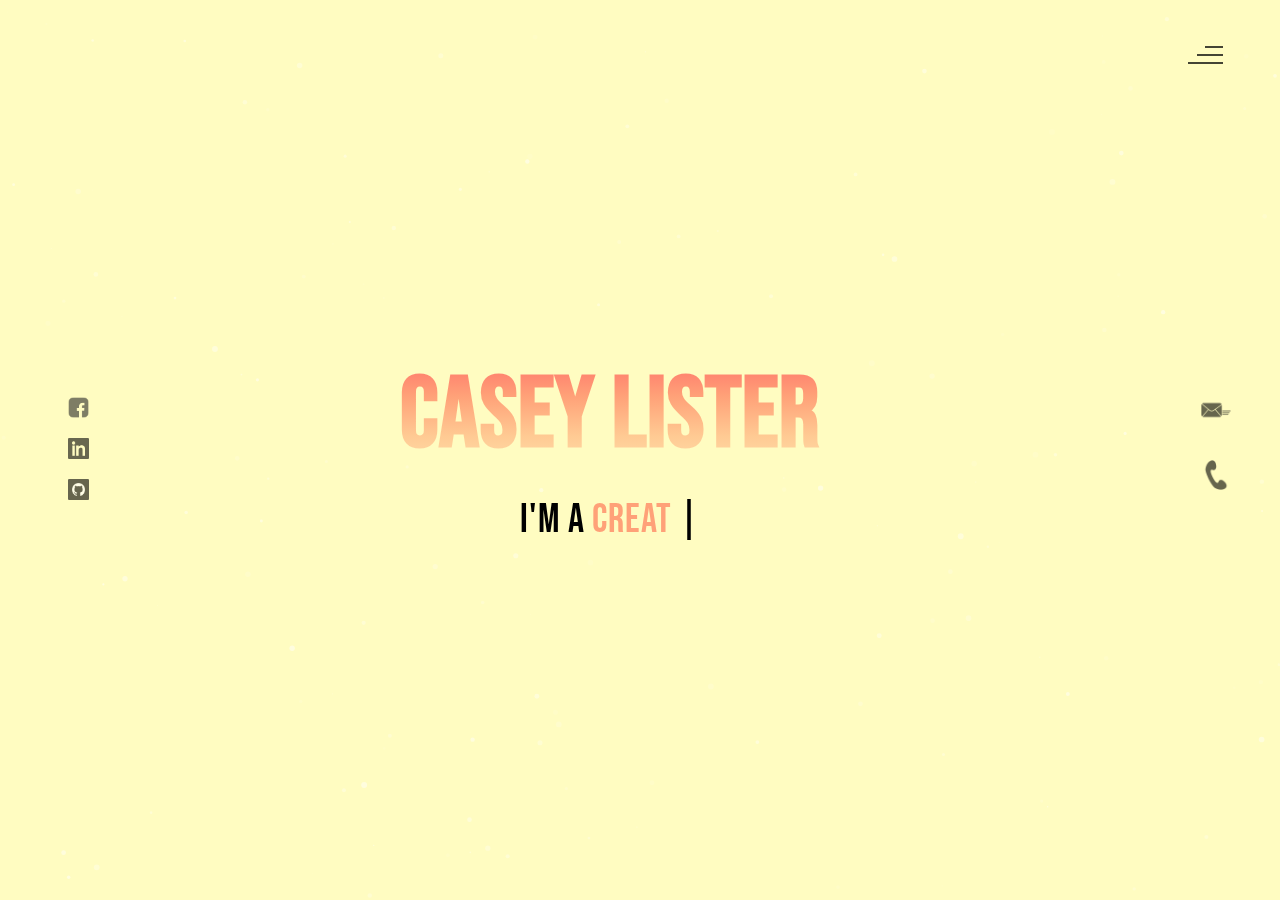
<file: index.html>
<!DOCTYPE html>
<html lang="en">
<head>
    <meta charset="UTF-8">
    <meta name="viewport" content="width=device-width, initial-scale=1.0">
    <meta name="description" content="Casey Lister's Portfolio" />
	<meta name="keywords" content="blog, business card, creative, creative portfolio, cv theme, online resume, personal, portfolio, professional cv, responsive portfolio, resume, resume theme, vcard" />
	<meta name="author" content="casey lister" />
    <title>Casey Lister's Portfolio</title>
  <!--favicon-img--> 
   <link rel="icon" type="image/png" href="images/favicon.png">
   <!--favicon-img-->
   <!--main css file should not be removed -->
    <link rel="stylesheet" href="css/index.css">
    <!--main css file-->
    <script src="https://cdnjs.cloudflare.com/ajax/libs/gsap/3.2.6/gsap.min.js"></script>
</head>
<body>
    <!--contains all the div-->
    <div id="all">
    <!--loader-->
        <div id="loader">
            <span class="color">Casey</span>Lister
        </div>
    <!--loader-end-->
        <!--Main-Section-->
        <!--Navigator-fullscreen-->
        <div id="navigation-content">
            <div class="navigation-close">
                <span class="close-first"></span>
                <span class="close-second"></span>
            </div>
            <div class="navigation-links">
                <a href="#" data-text="HOME" id="home-link" >HOME</a>
                <a href="#" data-text="ABOUT" id="about-link" >ABOUT</a>
                <a href="#" data-text="PORTFOLIO" id="portfolio-link" >PORTFOLIO</a>
                <a href="#" data-text="CONTACT" id="contact-link" >CONTACT</a>
            </div>
        </div>
        <!--Navigator-Fullscreen END-->
          <!--Home Page-->
        <!--Menubar-->
        <div id="navigation-bar">
            <div class="menubar">
                <span class="first-span"></span>
                <span class="second-span"></span>
                <span class="third-span"></span>
            </div>
        </div>
        <!--Menubar End-->
          <!--Header-->
        <div id="header">
            <div id="particles"></div>
              <!--Social Media Links-->
            <div class="social-media-links">
                <a href="https://www.facebook.com/caseylisterrr" target="_blank"><img src="images/facebook logo.png" class="social-media" alt="facebook-logo"></a>
                <a href="https://www.linkedin.com/in/casey-lister-b0b9a71b4/" target="_blank"><img src="images/linkedin logo.png" class="social-media" alt="linkedin-logo"></a>
                <a href="https://github.com/caseylister" target="_blank"><img src="images/github logo.png" class="social-media" alt="github-logo"></a>

            </div>
            <!--Social Media Links end-->
            <div class="header-content">
                <div class="header-content-box">
                <div class="firstline">Casey Lister</div>
                <div class="secondline">
                I'm a
            <span class="txt-rotate color" data-period="1200"data-rotate='[ " Creator.", " Designer.", " Freelancer." ]'></span>
            <span class="slash">|</span>
        </div>
                    <div class="contact">
                <a href="Mailto:caseynlister@gmail.com"><img src="images/mail.png" alt="email-pic" class="contactpic"></a><!--Your email Id write in place of "#"-->
                <a href="Tel:9545296987"><img src="images/call.png" alt="phone-pic" class="contactpic"></a><!--Your telephone number Id write in place of "#"-->
                    </div>    
            </div>
            </div>
        </div>
           <!--Header End-->
        <!--HomePage End-->
        <!--Main-Section End-->
        <!--about-->
        <div id="about">
            <!--about content-->
            <div id="about-content">
                <div class="about-header">
                    About Me
                    <span class ="header-caption">Get to know <span class="color"> me.</span></span>
                </div>
            <div class="about-main">
            <div class="about-first-paragraph wow">
            <!--about description-->
               <span class="about-first-line">
                    I'm a creative 
                    <span class="color">web developer</span>
                     based in Orlando, FL</span>
                     <br>
               <span class="about-second-line"> I'm a full-stack developer with an interest in front-end development. Both organized and focused, I look forward to using my programming skills to enhance your company's user experience. I am fascinated by code and new technologies in general. I can't wait to be a part of it! When I'm not coding, I like to play video games, hang out with my cat, and go to music festivals.</span>
               <div class="cv">
                    <a href="/images/Resume.pdf" download=""><button>Download <span class="colors">my resume</span></button></a>
                </div>
            </div>
            <!--about picture-->
            <div class="about-img">
                <img src="/images/me.jpg" alt="image of me">
            </div>
            </div>
    
            </div>
            <!--services start-->
            <div id="services">
            <!--services header-->
                    <div class="services-heading">
                        My Services
                    </div>
            <!--services header end-->
            <!--services content-->
                    <div class="services-content">
                           <div class="service-one service">
                               <div class="service-img">
                               <img src="images/coding.png" alt="service-one">
                               </div>
                               <div class="service-description">
                                <h2>Front-End</h2>
                                <p>Collaborating with web designers and back-end developers, I use my organization skills and attention to detail to create a user interface that is fresh, cohesive, and simple to navigate.</p>
                               </div>
                           </div>
                           <div class="service-two service">
                               <div class="service-img">
                               <img src="images/gear.png" alt="service-two">
                               </div>
                               <div class="service-description">
                                <h2>Back-End</h2>
                                <p>Using my knowledge of databases and server-side logic, I can ensure high-performance responsiveness, security, optimization, and easily manageable back-end data.</p>
                               </div>
                           </div>
                           <div class="service-three service">
                            <div class="service-img">
                               <img src="images/bulb.png" alt="service-three">
                            </div>
                            <div class="service-description">
                                <h2>Creative Design</h2>
                                <p>Whether it's colors, logos, or creating a personal brand, I plan to incorporate my love of aesthetics to create an application that visitors or customers can connect to and want to engage with.</p>
                            </div>
                        </div>
                    </div>
            </div>
            <!--services content end-->
            <!--services end-->
            <div id="skills">
                <div class="skills-header">
                     My Skills
                </div>
                <div class="skills-content " style="text-align: center;">
                    <div class="skill-html skill">
                        <div class="skill-text">
                    <div class="html">
                        HTML/CSS
                    </div>
                        </div>
                    </div>
                    <div class="skill-html skill">
                        <div class="skill-text">
                    <div class="html">
                      Javascript
                    </div>
                        </div>
                    </div>
                    <div class="skill-html skill">
                        <div class="skill-text">
                    <div class="html">
                        React.js
                    </div>
                        </div>
                    </div>
                    <div class="skill-html skill">
                        <div class="skill-text">
                    <div class="html">
                        Node.js
                    </div>
                        </div>
                    </div>
                    <div class="skill-html skill">
                        <div class="skill-text">
                    <div class="html">
                        Express.js
                    </div>
                        </div>
                    </div>
                    <div class="skill-html skill">
                        <div class="skill-text">
                    <div class="html">
                        API's
                    </div>
                        </div>
                    </div>
                    <div class="skill-html skill">
                        <div class="skill-text">
                    <div class="html">
                        MySQL
                    </div>
                        </div>
                    </div>
                    <div class="skill-html skill">
                        <div class="skill-text">
                    <div class="html">
                        MVC
                    </div>
                        </div>
                    </div>
                </div>
            </div>
    <!--copyright-section You Can Remove After Downloading-->
            <div class="footer">
             <div class="footer-text">
                 <img src="./images/copyright.png" alt="copyright-img" class="images" height="14px"> Made by Me with love
             </div>
            </div>
    <!--copyright-section-->
        </div>
        <!--about end-->
        <!--portfolio-->
        <div id="portfolio">
            <div class="portfolio-header"> My Portfolio
            <span class ="header-caption"> Some of my <span class="color"> Works</span></span></div>
             <div id="portfolio-content">
                 <div class="portfolio portfolio-first">
                     <div class="portfolio-image">
                        <img src="images/crypto.png" alt="portfolio-first">
                     </div>
                     <div class="portfolio-text">
                         <h2>Cryptocurrency Tracker</h2>
                         <p>A currency converter and cryptocurrency price tracker displaying top 30 cryptocurrency prices with API's.</p>
                         <div class="button"><a href="https://tari-star.github.io/Crypto-tracker/"><button><span class="index"> View Project<i class="gg-arrow-right"></i></span></button></a></div>
                     </div>
                 </div>
                 <div class="portfolio portfolio-second">
                    <div class="portfolio-image">
                        <img src="images/tech-savvy.png" alt="portfolio-second">
                    </div>
                    <div class="portfolio-text">
                        <h2>Tech Savvy Blog</h2>
                        <p>A CMS-style blog site where tech lovers can login to publish posts and comment on other user's posts, following MVC design using Handlebars.js as the templating language, and Sequelize as ORM. Login authenticity was set up using express-session npm package.
                        </p>
                        <div class="button"><a href="https://tech-savvy-blog.herokuapp.com/"><button><span class="index"> View Project<i class="gg-arrow-right"></i></span></button></a></div>
                    </div>
                </div>
                <div class="portfolio portfolio-third">
                    <div class="portfolio-image">
                        <img src="images/weather.png" alt="portfolio-third">
                    </div>
                    <div class="portfolio-text">
                        <h2>Weather Dashboard</h2>
                        <p>A weather app where users can find daily and 5-day weather forecasts with use of server-side API's.</p>
                        <div class="button"><a href="https://caseylister.github.io/Weather-Dashboard/"><button><span class="index"> View Project<i class="gg-arrow-right"></i></span></button></a></div>
                    </div>
                </div>
                <div class="portfolio portfolio-fourth">
                    <div class=" portfolio-image">
                        <img src="images/relaxn.png" alt="portfolio-fourth">
                    </div>
                    <div class="portfolio-text">
                        <h2>Relaxn</h2>
                        <p>A full-stack application made to boost users' moods based on their current emotions.</p>
                        <div class="button"><a href="https://relaxn.herokuapp.com/"><button><span class="index"> View Project<i class="gg-arrow-right"></i></span></button></a></div>
                    </div>
                </div>
                <div class="portfolio portfolio-fifth">
                    <div class=" portfolio-image">
                        <img src="images/codeq.png" alt="portfolio-fifth">
                    </div>
                    <div class="portfolio-text">
                        <h2>Code Quiz</h2>
                        <p>A timed, simple code quiz for beginners using only HTML, CSS, and Javascript.</p>
                        <div class="button"><a href="https://caseylister.github.io/Code-Quiz/"><button><span class="index"> View Project<i class="gg-arrow-right"></i></span></button></a></div>
                    </div>
                </div>
                 </div>
                    <!--copyright-section You Can Remove After Downloading-->
            <div class="footer">
                <div class="footer-text">
                    <img src="./images/copyright.png" alt="copyright-img" class="images" height="14px"> Made by Me with love
                </div>
               </div>
       <!--copyright-section-->
             </div>
        <!--portfolio end-->
        <!--contact-->
     <div id="contact">
         <div class="contact-header">Contact Me
            <div class="contact-header-caption"> <span class="color"> Get</span> In Touch.</div>
        </div>
        <div class="contact-content">
            <!--Contact form-->
             <div class="contact-form">
                 <div class="form-header">
                     Message Me
                 </div>
                 <form id="myForm" action="#">
                    <div class="input-line">
                        <input  id="name" type="text" placeholder="Name" class="input-name">
                        <input id="email" type="email" placeholder="Email"  class="input-name">
                    </div>
                    <input type="text" id="subject" placeholder="Subject" class="input-subject">
                    <textarea id ="body" class="input-textarea" placeholder="Message"></textarea>
                    <button type="button" id ="submit" value="send">Submit</button>
                    <p class="form-header">not yet connected to back-end</p>
                 </form>
               
             </div>
            <!--Contact form-->
            <!--Contact information-->
             <div class="contact-info">
                <div class="contact-info-header">
                    Contact Info
                </div>
                <div class="contact-info-content">
                <div class="contect-info-content-line">
                    <img src="./images/icon-name.png" class="icon" alt="name-icon">
                    <div class="contact-info-icon-text">
                        <h6>Name</h6>
                        <p>Casey Lister</p>
                  </div>
                </div>
                <div class="contect-info-content-line">
                  <img src="./images/icon-location.png" class="icon" alt="location-icon">
                  <div class="contact-info-icon-text">
                      <h6>Location</h6>
                      <p>Orlando, Florida</p>
                </div>
              </div>
              <div class="contect-info-content-line">
                  <img src="./images/icon-phone.png" class="icon" alt="phone-icon">
                  <div class="contact-info-icon-text">
                      <h6>Call</h6>
                      <p>954-529-6987</p>
                </div>
              </div>
              
              <div class="contect-info-content-line">
                  <img src="./images/icon-email.png" class="icon" alt="email-icon">
                  <div class="contact-info-icon-text">
                      <h6>Email</h6>
                      <p>caseynlister@gmail.com</p>
                </div>
              </div>
                </div>
            <!--Contact information end-->
           </div>
        </div>
                    <!--copyright-section You Can Remove After Downloading-->
                    <div class="footer">
                        <div class="footer-text">
                            <img src="./images/copyright.png" alt="copyright-img" class="images" height="14px"> Made by Me with love
                        </div>
                       </div>
               <!--copyright-section-->
     </div>
        <!--contact end-->
    </div>
    <!--all the divisions-->
    <script src="js/jquery.min.js"></script>
    <script src="js/particles.js"></script>
    <script src="js/particles.min.js"></script>
    <script src="js/index.js"></script>
    <!--particles script-->
    <script>
 particlesJS("particles", {"particles":{"number":{"value":120,"density":{"enable":true,"value_area":800}},"color":{"value":"#ffffff"},"shape":{"type":"circle","stroke":{"width":0,"color":"#000000"},"polygon":{"nb_sides":5},"image":{"src":"img/github.svg","width":100,"height":100}},"opacity":{"value":0.5,"random":false,"anim":{"enable":true,"speed":1,"opacity_min":0.1,"sync":false}},"size":{"value":3,"random":true,"anim":{"enable":true,"speed":0,"size_min":0.1,"sync":false}},"line_linked":{"enable":false,"distance":0,"color":"#ffffff","opacity":0.24463576890600452,"width":1.2626362266116362},"move":{"enable":true,"speed":3,"direction":"none","random":false,"straight":false,"out_mode":"out","bounce":false,"attract":{"enable":false,"rotateX":600,"rotateY":1200}}},"interactivity":{"detect_on":"canvas","events":{"onhover":{"enable":false,"mode":"grab"},"onclick":{"enable":true,"mode":"push"},"resize":true},"modes":{"grab":{"distance":400,"line_linked":{"opacity":1}},"bubble":{"distance":400,"size":40,"duration":2,"opacity":8,"speed":3},"repulse":{"distance":200,"duration":0.4},"push":{"particles_nb":4},"remove":{"particles_nb":2}}},"retina_detect":true});
</script>
</body>
</html>
</file>
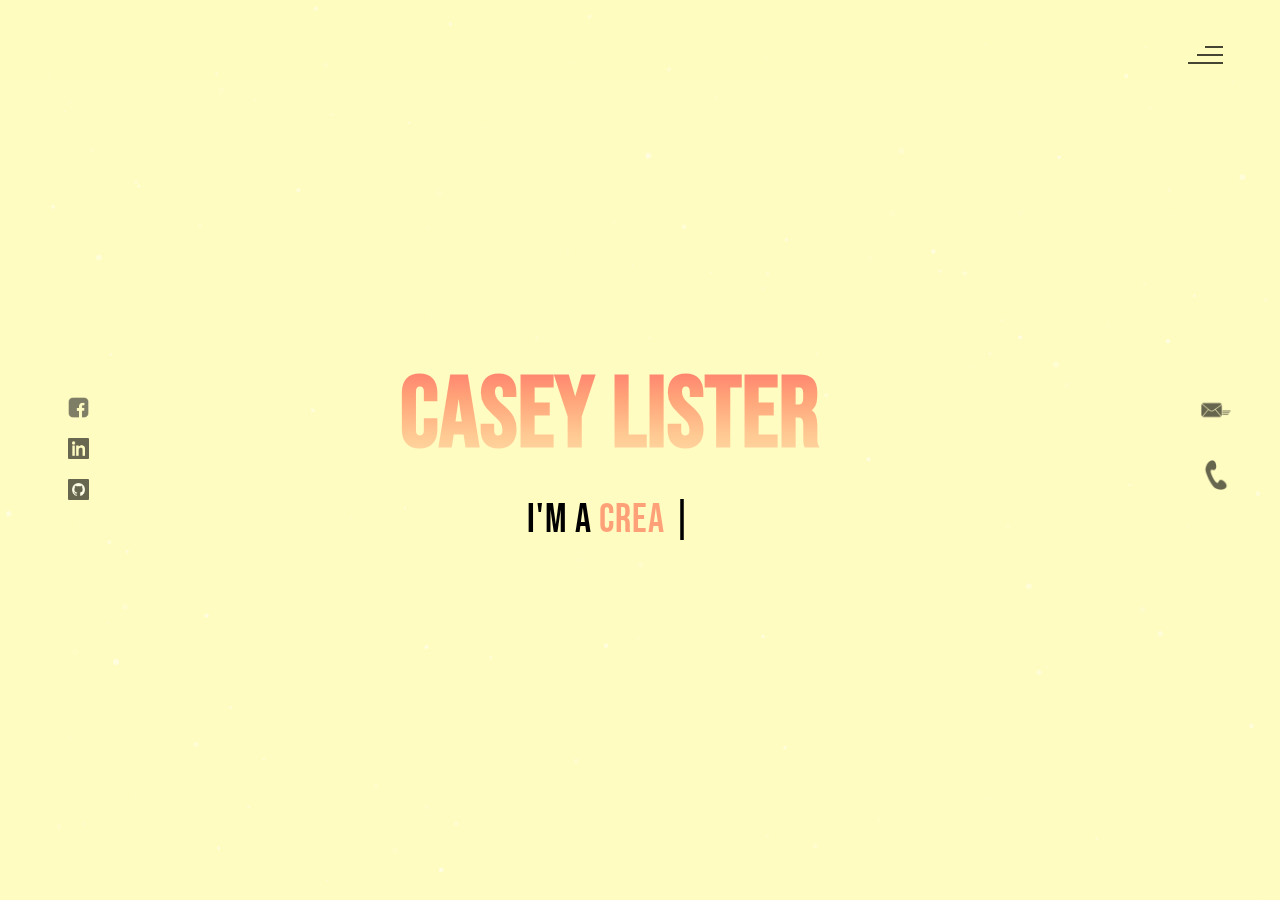
<file: theme-dust.html>
<!DOCTYPE html>
<html lang="en">
<head>
    <meta charset="UTF-8">
    <meta name="viewport" content="width=device-width, initial-scale=1.0">
    <meta name="description" content="Casey Lister's Portfolio" />
	<meta name="keywords" content="blog, business card, creative, creative portfolio, cv theme, online resume, personal, portfolio, professional cv, responsive portfolio, resume, resume theme, vcard" />
	<meta name="author" content="casey lister" />
    <title>Casey Lister's Portfolio</title>
  <!--favicon-img--> 
   <link rel="icon" type="image/png" href="images/favicon.png">
   <!--favicon-img-->
   <!--main css file should not be removed -->
    <link rel="stylesheet" href="css/index.css">
    <!--main css file-->
    <script src="https://cdnjs.cloudflare.com/ajax/libs/gsap/3.2.6/gsap.min.js"></script>
</head>
<body>
    <!--contains all the div-->
    <div id="all">
    <!--loader-->
        <div id="loader">
            <span class="color">Casey</span>Lister
        </div>
    <!--loader-end-->
        <!--Main-Section-->
        <!--Navigator-fullscreen-->
        <div id="navigation-content">
            <div class="navigation-close">
                <span class="close-first"></span>
                <span class="close-second"></span>
            </div>
            <div class="navigation-links">
                <a href="#" data-text="HOME" id="home-link" >HOME</a>
                <a href="#" data-text="ABOUT" id="about-link" >ABOUT</a>
                <a href="#" data-text="PORTFOLIO" id="portfolio-link" >PORTFOLIO</a>
                <a href="#" data-text="CONTACT" id="contact-link" >CONTACT</a>
            </div>
        </div>
        <!--Navigator-Fullscreen END-->
          <!--Home Page-->
        <!--Menubar-->
        <div id="navigation-bar">
            <div class="menubar">
                <span class="first-span"></span>
                <span class="second-span"></span>
                <span class="third-span"></span>
            </div>
        </div>
        <!--Menubar End-->
          <!--Header-->
        <div id="header">
            <div id="particles"></div>
              <!--Social Media Links-->
            <div class="social-media-links">
                <a href="https://www.facebook.com/caseylisterrr" target="_blank"><img src="images/facebook logo.png" class="social-media" alt="facebook-logo"></a>
                <a href="https://www.linkedin.com/in/casey-lister-b0b9a71b4/" target="_blank"><img src="images/linkedin logo.png" class="social-media" alt="linkedin-logo"></a>
                <a href="https://github.com/caseylister" target="_blank"><img src="images/github logo.png" class="social-media" alt="github-logo"></a>

            </div>
            <!--Social Media Links end-->
            <div class="header-content">
                <div class="header-content-box">
                <div class="firstline">Casey Lister</div>
                <div class="secondline">
                I'm a
            <span class="txt-rotate color" data-period="1200"data-rotate='[ " Creator.", " Designer.", " Freelancer." ]'></span>
            <span class="slash">|</span>
        </div>
                    <div class="contact">
                <a href="Mailto:caseynlister@gmail.com"><img src="images/mail.png" alt="email-pic" class="contactpic"></a><!--Your email Id write in place of "#"-->
                <a href="Tel:9545296987"><img src="images/call.png" alt="phone-pic" class="contactpic"></a><!--Your telephone number Id write in place of "#"-->
                    </div>    
            </div>
            </div>
        </div>
           <!--Header End-->
        <!--HomePage End-->
        <!--Main-Section End-->
        <!--about-->
        <div id="about">
            <!--about content-->
            <div id="about-content">
                <div class="about-header">
                    About Me
                    <span class ="header-caption">Get to know <span class="color"> me.</span></span>
                </div>
            <div class="about-main">
            <div class="about-first-paragraph wow">
            <!--about description-->
               <span class="about-first-line">
                    I'm a creative 
                    <span class="color">web developer</span>
                     based in Orlando, FL</span>
                     <br>
               <span class="about-second-line"> I'm a full-stack developer with an interest in front-end development. Both organized and focused, I look forward to using my programming skills to enhance your company's user experience. I am fascinated by code and new technologies in general. I can't wait to be a part of it! When I'm not coding, I like to play video games, hang out with my cat, and go to music festivals.</span>
               <div class="cv">
                    <a href="/images/Resume.pdf" download=""><button>Download <span class="colors">my resume</span></button></a>
                </div>
            </div>
            <!--about picture-->
            <div class="about-img">
                <img src="images/me.jpg" alt="image of me">
            </div>
            </div>
    
            </div>
            <!--services start-->
            <div id="services">
            <!--services header-->
                    <div class="services-heading">
                        My Services
                    </div>
            <!--services header end-->
            <!--services content-->
                    <div class="services-content">
                           <div class="service-one service">
                               <div class="service-img">
                               <img src="images/coding.png" alt="service-one">
                               </div>
                               <div class="service-description">
                                <h2>Front-End</h2>
                                <p>Lorem ipsum dolor sit amet consectetur adipisicing elit. Quod quibusdam possimus</p>
                               </div>
                           </div>
                           <div class="service-two service">
                               <div class="service-img">
                               <img src="images/gear.png" alt="service-two">
                               </div>
                               <div class="service-description">
                                <h2>Back-End</h2>
                                <p>Lorem ipsum dolor sit amet consectetur adipisicing elit. Quod quibusdam possimus</p>
                               </div>
                           </div>
                           <div class="service-three service">
                            <div class="service-img">
                               <img src="images/bulb.png" alt="service-three">
                            </div>
                            <div class="service-description">
                                <h2>Creative Design</h2>
                                <p>Lorem ipsum dolor sit amet consectetur adipisicing elit. Quod quibusdam possimus</p>
                            </div>
                        </div>
                    </div>
            </div>
            <!--services content end-->
            <!--services end-->
            <div id="skills">
                <div class="skills-header">
                     My Skills
                </div>
                <div class="skills-content " style="text-align: center;">
                    <div class="skill-html skill">
                        <div class="skill-text">
                    <div class="html">
                        HTML/CSS
                    </div>
                        </div>
                    <div class="html-prog wow prog">
                 <div class="html-progress wow">100%</div>
                    </div>
                    </div>
                    <div class="skill-html skill">
                        <div class="skill-text">
                    <div class="html">
                      Javascript
                    </div>
                        </div>
                    <div class="html-prog wow prog">
                 <div class="js-progress wow">90%</div>
                    </div>
                    </div>
                    <div class="skill-html skill">
                        <div class="skill-text">
                    <div class="html">
                        React.js
                    </div>
                        </div>
                    <div class="html-prog wow prog">
                 <div class="react-progress wow">87%</div>
                    </div>
                    </div>
                    <div class="skill-html skill">
                        <div class="skill-text">
                    <div class="html">
                        Node.js
                    </div>
                        </div>
                    <div class="html-prog wow prog">
                 <div class="node-progress wow">87%</div>
                    </div>
                    </div>
                    <div class="skill-html skill">
                        <div class="skill-text">
                    <div class="html">
                        Express.js
                    </div>
                        </div>
                    <div class="html-prog wow prog">
                 <div class="express-progress wow">87%</div>
                    </div>
                    </div>
                    <div class="skill-html skill">
                        <div class="skill-text">
                    <div class="html">
                        API's
                    </div>
                        </div>
                    <div class="html-prog wow prog">
                 <div class="api-progress wow">80%</div>
                    </div>
                    </div>
                    <div class="skill-html skill">
                        <div class="skill-text">
                    <div class="html">
                        MySQL
                    </div>
                        </div>
                    <div class="html-prog wow prog">
                 <div class="sql-progress wow">86%</div>
                    </div>
                    </div>
                    <div class="skill-html skill">
                        <div class="skill-text">
                    <div class="html">
                        MVC
                    </div>
                        </div>
                    <div class="html-prog wow prog">
                 <div class="mvc-progress wow">85%</div>
                    </div>
                    </div>
                </div>
            </div>
    <!--copyright-section You Can Remove After Downloading-->
            <div class="footer">
             <div class="footer-text">
                 <img src="./images/copyright.png" alt="copyright-img" class="images" height="14px"> Made by Me with love
             </div>
            </div>
    <!--copyright-section-->
        </div>
        <!--about end-->
        <!--portfolio-->
        <div id="portfolio">
            <div class="portfolio-header"> My Portfolio
            <span class ="header-caption"> Some of my <span class="color"> Works</span></span></div>
             <div id="portfolio-content">
                 <div class="portfolio portfolio-first">
                     <div class="portfolio-image">
                        <img src="images/crypto.png" alt="portfolio-first">
                     </div>
                     <div class="portfolio-text">
                         <h2>Cryptocurrency Tracker</h2>
                         <p>A currency converter and cryptocurrency price tracker displaying top 30 cryptocurrency prices with API's.</p>
                         <div class="button"><a href="https://tari-star.github.io/Crypto-tracker/"><button><span class="index"> View Project<i class="gg-arrow-right"></i></span></button></a></div>
                     </div>
                 </div>
                 <div class="portfolio portfolio-second">
                    <div class="portfolio-image">
                        <img src="images/tech-savvy.png" alt="portfolio-second">
                    </div>
                    <div class="portfolio-text">
                        <h2>Tech Savvy Blog</h2>
                        <p>A CMS-style blog site where tech lovers can login to publish posts and comment on other user's posts, following MVC design using Handlebars.js as the templating language, and Sequelize as ORM. Login authenticity was set up using express-session npm package.
                        </p>
                        <div class="button"><a href="https://tech-savvy-blog.herokuapp.com/"><button><span class="index"> View Project<i class="gg-arrow-right"></i></span></button></a></div>
                    </div>
                </div>
                <div class="portfolio portfolio-third">
                    <div class="portfolio-image">
                        <img src="images/weather.png" alt="portfolio-third">
                    </div>
                    <div class="portfolio-text">
                        <h2>Weather Dashboard</h2>
                        <p>A weather app where users can find daily and 5-day weather forecasts with use of server-side API's.</p>
                        <div class="button"><a href="https://caseylister.github.io/Weather-Dashboard/"><button><span class="index"> View Project<i class="gg-arrow-right"></i></span></button></a></div>
                    </div>
                </div>
                <div class="portfolio portfolio-fourth">
                    <div class=" portfolio-image">
                        <img src="images/relaxn.png" alt="portfolio-fourth">
                    </div>
                    <div class="portfolio-text">
                        <h2>Relaxn</h2>
                        <p>A full-stack application made to boost users' moods based on their current emotions.</p>
                        <div class="button"><a href="https://relaxn.herokuapp.com/"><button><span class="index"> View Project<i class="gg-arrow-right"></i></span></button></a></div>
                    </div>
                </div>
                <div class="portfolio portfolio-fifth">
                    <div class=" portfolio-image">
                        <img src="images/codeq.png" alt="portfolio-fifth">
                    </div>
                    <div class="portfolio-text">
                        <h2>Code Quiz</h2>
                        <p>A timed, simple code quiz for beginners using only HTML, CSS, and Javascript.</p>
                        <div class="button"><a href="https://caseylister.github.io/Code-Quiz/"><button><span class="index"> View Project<i class="gg-arrow-right"></i></span></button></a></div>
                    </div>
                </div>
                 </div>
                    <!--copyright-section You Can Remove After Downloading-->
            <div class="footer">
                <div class="footer-text">
                    <img src="./images/copyright.png" alt="copyright-img" class="images" height="14px"> Made by Me with love
                </div>
               </div>
       <!--copyright-section-->
             </div>
        <!--portfolio end-->
        <!--contact-->
     <div id="contact">
         <div class="contact-header">Contact Me
            <div class="contact-header-caption"> <span class="color"> Get</span> In Touch.</div>
        </div>
        <div class="contact-content">
            <!--Contact form-->
             <div class="contact-form">
                 <div class="form-header">
                     Message Me
                 </div>
                 <form id="myForm" action="#">
                    <div class="input-line">
                        <input  id="name" type="text" placeholder="Name" class="input-name">
                        <input id="email" type="email" placeholder="Email"  class="input-name">
                    </div>
                    <input type="text" id="subject" placeholder="Subject" class="input-subject">
                    <textarea id ="body" class="input-textarea" placeholder="Message"></textarea>
                    <button type="button" id ="submit" value="send">Submit</button>
                 </form>
               
             </div>
            <!--Contact form-->
            <!--Contact information-->
             <div class="contact-info">
                <div class="contact-info-header">
                    Contact Info
                </div>
                <div class="contact-info-content">
                <div class="contect-info-content-line">
                    <img src="./images/icon-name.png" class="icon" alt="name-icon">
                    <div class="contact-info-icon-text">
                        <h6>Name</h6>
                        <p>Casey Lister</p>
                  </div>
                </div>
                <div class="contect-info-content-line">
                  <img src="./images/icon-location.png" class="icon" alt="location-icon">
                  <div class="contact-info-icon-text">
                      <h6>Location</h6>
                      <p>Orlando, Florida</p>
                </div>
              </div>
              <div class="contect-info-content-line">
                  <img src="./images/icon-phone.png" class="icon" alt="phone-icon">
                  <div class="contact-info-icon-text">
                      <h6>Call</h6>
                      <p>954-529-6987</p>
                </div>
              </div>
              
              <div class="contect-info-content-line">
                  <img src="./images/icon-email.png" class="icon" alt="email-icon">
                  <div class="contact-info-icon-text">
                      <h6>Email</h6>
                      <p>caseynlister@gmail.com</p>
                </div>
              </div>
                </div>
            <!--Contact information end-->
           </div>
        </div>
                    <!--copyright-section You Can Remove After Downloading-->
                    <div class="footer">
                        <div class="footer-text">
                            <img src="./images/copyright.png" alt="copyright-img" class="images" height="14px"> Made by Me with love
                        </div>
                       </div>
               <!--copyright-section-->
     </div>
        <!--contact end-->
    </div>
    <!--all the divisions-->
    <script src="js/jquery.min.js"></script>
    <script src="js/particles.js"></script>
    <script src="js/particles.min.js"></script>
    <script src="js/index.js"></script>
    <!--particles script-->
    <script>
 particlesJS("particles", {"particles":{"number":{"value":120,"density":{"enable":true,"value_area":800}},"color":{"value":"#ffffff"},"shape":{"type":"circle","stroke":{"width":0,"color":"#000000"},"polygon":{"nb_sides":5},"image":{"src":"img/github.svg","width":100,"height":100}},"opacity":{"value":0.5,"random":false,"anim":{"enable":true,"speed":1,"opacity_min":0.1,"sync":false}},"size":{"value":3,"random":true,"anim":{"enable":true,"speed":0,"size_min":0.1,"sync":false}},"line_linked":{"enable":false,"distance":0,"color":"#ffffff","opacity":0.24463576890600452,"width":1.2626362266116362},"move":{"enable":true,"speed":3,"direction":"none","random":false,"straight":false,"out_mode":"out","bounce":false,"attract":{"enable":false,"rotateX":600,"rotateY":1200}}},"interactivity":{"detect_on":"canvas","events":{"onhover":{"enable":false,"mode":"grab"},"onclick":{"enable":true,"mode":"push"},"resize":true},"modes":{"grab":{"distance":400,"line_linked":{"opacity":1}},"bubble":{"distance":400,"size":40,"duration":2,"opacity":8,"speed":3},"repulse":{"distance":200,"duration":0.4},"push":{"particles_nb":4},"remove":{"particles_nb":2}}},"retina_detect":true});
</script>
</body>
</html>
</file>
<file: css/index.css>
@import url('https://fonts.googleapis.com/css2?family=Bebas+Neue&display=swap');

*{
    padding: 0%;
    margin: 0%;
    box-sizing: border-box;
}
::-webkit-scrollbar{
    width: 4px;
    color:#ff7169;
    transition: all .4s ease;
}
::-webkit-scrollbar-thumb {
    background: #ff7169; 
    border-radius: 4px;
    width: 4px;
    transition: all .4s ease;
  }
  ::-webkit-scrollbar-track {
    background: #101010; 
    border-radius: 4px;
    width: 4px;
  }
  input::-webkit-outer-spin-button,
input::-webkit-inner-spin-button {
  -webkit-appearance: none;
  margin: 0;
}

/* Firefox */
input[type=number] {
  -moz-appearance: textfield;
}
  html{
    background: whitesmoke;
    
  }
  #loader{
      display: flex;
      align-items: center;
      justify-content: center;
      flex-direction: column;
      height:100vh;
      position: fixed;
      z-index:100;
      font-family: "Helvetica Neue-Light", "Helvetica Neue Light", "Helvetica Neue", Helvetica, Arial, "Lucida Grande", sans-serif;
      background-color: #fffcc1;
      color: #ffa178;
      font-size: 70px;
      width: 100%;
  }
body{
    user-select: none;
    height: auto;
    overflow-x: hidden;
    width: 100%;
    background: whitesmoke;
}
#header{
    background:#fffcc1;
    height: 100vh;
    width: 100%;;
    overflow: hidden;
    animation: scale 1.5s ease;
    position:relative;
    display: block;
}
#particles{
    position: absolute;
    top: 0;
    left: 0;
    height: 100%;
    width: 100vw;
    background-size: cover;
    background-position: 50% 50%;
    display: block;
}
#navigation-content{
    height: 100vh;
    width: 100%;
    position:fixed;
    z-index: 5;
    background-color:#fffcc1;
    transform: translateY(-200%);
    display: flex;
    flex-direction: column;
    align-items: center;
    justify-content: center;
}
#navigation-bar{
    position: fixed;
    height: 100px;
    width: 100%;
    z-index: 3;
    padding: 10px;
    background:transparent;
    overflow: hidden;
}
.menubar{
    position: absolute;
    right:4%;
    top: 40%;
    cursor: pointer;
    opacity: .8;
    transition: all .4s ease;
}
.menubar span{
    position: relative;
    background-color:transparent;
    height:2px;
    width: 20px;
    display: block;
    margin:6px;
    border-radius: 20px;
}
.menubar .first-span{
    width:35px;
}
.menubar .first-span::before{
    content: "";
    position: absolute;
    height: 100%;
    width: 50%;
    top:0;
    right:0;
    background-color:black;
    transition: all .5s ease;

}
.menubar .second-span{
    width:35px;
}
.menubar .second-span::before{
    content: "";
    position: absolute;
    height: 100%;
    width: 75%;
    top:0;
    right:0;
    background-color:black;
    transition: all .3s ease;
}
.menubar .third-span{
    width:35px;
}
.menubar .third-span::before{
    content: "";
    position: absolute;
    height: 100%;
    width: 100%;
    top:0;
    right:0;
    background-color:black;
    transition: all .3s ease;
}
.menubar:hover .second-span::before , .menubar:hover .first-span::before {
    width: 100%;
}
.menubar:hover{
    opacity: 1;
}
.close-first , .close-second{
 height: 2px;
 width: 35px;
 background-color: black;
 display: block;
 margin: 4px;
 cursor: pointer;
 padding: 1px;
 border-radius: 20px;
}
.close-first {
    transform: rotate(45deg);
}
.close-second{
    transform: rotate(-45deg);
}
.navigation-close{
    position: absolute;
    top: 6%;
    right:4%;
    padding: 10px;
    cursor: pointer;
    transition: all.3s ease;
    opacity: .8;
}
.navigation-close:hover{
    opacity: 1;
    transform: rotate(90deg);
}
.logo img{
    height: 80px;
    position: absolute;
    top: 3%;
    left: 2.5%;
    opacity: .8;
    z-index: 2;
    cursor: pointer;
    transition: all .4s ease;
}
.logo img:hover{
    opacity: 1;
    transform: rotate(-45deg);
}

.header-content{
    height: 100vh;
    width: 100%;
    float: left;
    display: flex;
    position: absolute;
    align-items: center;
    justify-content: center;
    font-family: 'Bebas Neue', cursive;
    font-weight: 400;
    letter-spacing: 1px;
    flex-direction: column;
    font-size: 50px;
    z-index: 1;
}
.header-content-box{
    z-index: 2;
    text-align: center;
    height: auto;
    padding-right: 60px;
    width: auto;

}
.firstline{
    background: linear-gradient(to bottom, #ff7169, #ffa178, #ffca93, #ffe3af);
    -webkit-background-clip: text;
    -webkit-text-fill-color: transparent;
}
.header-content .firstline{
    z-index: 2;
    font-weight:700;
    font-family: 'Bebas Neue', cursive;
    font-size: 100px;
}
.header-content .secondline{
    z-index: 2;
    font-size: 40px;
    padding-top:20px ;
    font-weight:500;
    color: black;
}
.slash{
    animation-name: animateslash;
    animation-duration: .8s;
    animation-iteration-count: infinite;
    animation-play-state: running;
}
@keyframes animateslash{
    0%{
        opacity: 1;
        z-index: 2;
    }
    100%{
        opacity: 0;
        z-index: 0;
    }
}
@-webkit-keyframes animateslash{
    0%{
        opacity: 1;
        z-index: 2;
    }
    100%{
        opacity: 0;
        z-index: 0;
    }
}
.social-media-links{
    height: 100vh;
    position: absolute;
    z-index: 2;
    padding: 60px;
    width: auto;
    display: flex;
    flex-direction: column;
    align-items: center;
    justify-content: center;
}
.social-media{
    color: black;
    width:  21px;
    opacity: .6;
    margin: 8px;
    transition: all .4s ease;
}
.social-media:hover{
    opacity: 1;
    transform: scale(1.1);
}
.navigation-links{
    display: flex;
    align-items: center;
    justify-content: center;
    flex-direction: column;
    font-family: 'Bebas Neue', cursive;
}
.navigation-links a{
    padding:10px;
    text-decoration: none;
    color: black;
    font-size: 30px;
    opacity: .7;
    transition: all .4s ease;
}
.navigation-links a:hover{
    opacity: 1;
}
.navigation-links a::before{
    content: "";
    position: absolute;
    top:50%;
    left: 50%;
    display: flex;
    justify-content: center;
    transform: translate(-50%,-50%);
    align-items: center;
    font-size: 5em;
    font-weight: 400;
    font-family: 'Bebas Neue', cursive;
    color:rgb(255, 255, 255,.1);
    z-index: 1;
    pointer-events: none;
    opacity: 0;
    letter-spacing: 100px;
    transition: all .4s ease;
}
.navigation-links a:hover::before{
    content: attr(data-text);
    opacity: 1;
    letter-spacing: 10px;
}
.contact{
    display: flex;
    position: absolute;
    width: 10%;
    right: 0;
    top: 0;
    height: 100%;
    align-items: center;
    justify-content: center;
    flex-direction: column;
    z-index: 3;
}
.contact a{
    z-index: 3;
}
.contact img{
    margin:10px;
    height:30px;
    opacity: .6;
    transition: all .4s ease;
}
.contact img:hover{
    opacity: 1;
    transform: scale(1.1);
}

.color{
    color: #ffa178;
    transition: all .4s ease;
}
#about{
    background-color: #fffcc1;
    display: none;
    width: 100%;
    height: auto;
    overflow: hidden;
}
@keyframes scale{
    0%{
        transform: scale(.6);
    }
    100%{
        transform: scale(1);
    }
}
#about-content{
    display: flex;
    flex-direction:column;
    align-items: center;
    color: black;
    justify-content: center;
    height: auto;
    width: 100%;
    padding:30px;
}
.about-header{
    height: auto;
    width: 100%;
    text-align: center;
    align-items: center;
    justify-content: center;
    font-size: 45px;
    font-family: 'Bebas Neue', cursive;
    color:black;
    padding:10px;
    padding-bottom: 30px;
    padding-top: 60px;
    font-weight: 900;
}
.about-first-paragraph{
    color: black;
    justify-content: center;
    font-size: 20px;
    font-family: 'Bebas Neue', cursive;
    width: 50%;
    padding: 30px;
    font-weight: 400;
}
.about-first-paragraph .color{
    font-size: 40px;
}
.about-first-line{
    font-size: 35px;
    opacity: 1;
    margin-bottom: 10px;
    display: block;
}
.about-second-line{
    opacity: .8;
    font-size: 18px;
    font-weight: 200;
}
.about-main{
    display: flex;
    align-items: center;
    justify-content: center;
    width: 100vw;
    height: auto;
    padding-left: 50px;
    padding-right: 50px;
    flex-direction: row;
}
.about-img img{
    width: 100%;
    height:380px;
    padding: 30px;
    border-radius: 40px;
}
.about-img {
    width: 600px;
    height: 450px;
    padding: 30px;
    padding-top: 10px;
    border-radius: 30px;
}

#about-content a{
    text-decoration: none;
    font-family: 'Bebas Neue', cursive;
    font-weight: 400;
    font-size: 35px;
    color: #ffa178;
    transition: all .4s ease;
}
.cv {
    padding-top: 40px;
}
.cv a button{
    background: #ffe3af;
    border:none;
    padding: 15px 30px;
    color: black;
    outline: none;
    font-size:20px;
    font-family: 'Bebas Neue', cursive;
    border-radius: 4px;
    font-weight: 400;
    cursor: pointer;
    position: relative;
    transition: all .4s ease;

}
.cv a button:hover{
    opacity: 1;
    transform: scale(1.05);
}
#services{
    position: relative;
}

.services-heading{
    height: auto;
    width: 100%;
    text-align: center;
    align-items: center;
    justify-content: center;
    font-size: 45px;
    font-family: 'Bebas Neue', cursive;
    color: black;
    padding:10px;
    padding-bottom: 30px;
    padding-top: 30px;
    font-weight: 900;

}
.about-first-paragraph {
    display: flex;
    align-items: center;
    justify-content: center;
    flex-direction:column ;
}
.colors{
    color: #ffa178;
}
.services-content{
    height: auto;
    width: 100%;
    overflow: hidden;
    text-align: center;
    padding:2.5%;
}
.service{
    height:380px;
    width:28%;
    margin: 1.5%;
    background-color: #333634 !important;
    display: inline-block;
    box-shadow:0px 0px 25px rgb(0,0,0,.1);
    position: relative;
    text-align: center;
    z-index: 2;
    border-radius: 10px;
    overflow: hidden;
    animation: opacity 1.4s ease ;
}
.service-img{
    text-align: center;
}

.service-img img{
    display: inline-block;
    z-index: 2;
    position: relative;
    margin: 20px;
    border-radius: 30%;
    padding: 10px;
    border: 0px solid #ffca93;
    background: #ffca93;
    box-shadow:0px 0px 0px 0px #ffca93;
    height:100px;
    transition: all .8s ease;
}
.service:hover .service-img img{
    box-shadow:0px 0px 0px 400px #ffa178;
}
.service-description{
    font-family: 'Bebas Neue', cursive;
    color:whitesmoke;
    position: relative;
    display: inline-block;
    z-index:2;
}
.service-description h2{
    padding: 10px;
    margin: 5px;
    font-weight: 200;
    font-size: 25px;
}
.service-description p{
    padding: 10px;
    font-weight: 200;
    font-size: 16px;
    opacity: .8;
}
#skills{
    width: 100%;
    height:auto;
}
.skills-header{
    height: auto;
    width: 100%;
    text-align: center;
    align-items: center;
    justify-content: center;
    font-size: 45px;
    font-family: 'Bebas Neue', cursive;
    color: black;
    padding:10px;
    padding-bottom: 30px;
    padding-top: 30px;
    font-weight: 900;
}
.skills-content{
    height: auto;
    width:100%;
    margin-top: 20px;
    margin-bottom: 80px;
}
.skill-html{
    height: auto;
    width: 45%;
    padding: 0%;
    position: relative;
    font-family: 'Bebas Neue', cursive;
    color:black;
    display: inline-block;
    padding:1.5%;
}
.skill-text{
    width:80%;
    position: relative;
    height: 50px;
}
.html{
    display: inline-block;
    position: absolute;
    left: 5%;
    top:30%;
    font-size: 45px;
    padding-left: 95px;
    text-shadow: 1px 1px 5px #ffa178;
}
.html-prog{
   width:100%;
   height:40px;
   position: relative;
   overflow: hidden;
}
.portfolio-header{
    height: auto;
    width: 100%;
    text-align: center;
    align-items: center;
    justify-content: center;
    font-size: 45px;
    font-family: 'Bebas Neue', cursive;
    transition: all .4s ease;
    color: black;
    padding:10px;
    padding-bottom: 30px;
    padding-top: 60px;
    font-weight: 900;
}

.header-caption{
    opacity:.8;
    display: block;
    font-size: 30px;
    font-family: 'Bebas Neue', cursive;
    padding: 8px;
    padding-top: 15px;
    color: black;
    font-weight: 400;
}
.portfolio{
    height:auto;
    width: 100%;
    display: flex;
    flex-direction: row;
    align-items: center;
    justify-content: center;
    padding: 1.5%;
    padding-right: 2%;
    padding-top: 50px;
    padding-bottom: 40px;
}

.portfolio-text{
    width: 40%;
    padding-left: 1%;
    margin: 1%;
    margin-left: 70px;
    margin-top: 80px;
    z-index: 3;
    opacity: 1;
    background: #ffca93;
    padding-top: 10px;
    padding-bottom: 10px;
}

.portfolio-text h2{
    font-size: 35px;
    font-family: 'Bebas Neue', cursive;
    font-weight: 400;
    padding: 20px;
    color: #ffa178;
    transition: all .4s ease;
}
.portfolio-text p{
    font-size: 16px;
    opacity: .8;
    font-family: 'Bebas Neue', cursive;
    font-weight: 200;
    padding: 20px;
}
.portfolio-text button{
    font-size: 16px;
    opacity: .8;
    font-family: 'Bebas Neue', cursive;
    font-weight: 300;
    padding: 10px 20px;
    background:transparent;
    color:whitesmoke;
    transition: all .4s ease;
    outline: none;
    margin: 20px;
    border: 1.5px solid whitesmoke;
    cursor: pointer;
    overflow: hidden;
    position: relative;
    transition: all .4s ease;
}
.portfolio-text button::before{
    content: "";
    position: absolute;
    width: 0%;
    height: 200%;
    transform: rotate(-15deg) translateY(-20px);
    top: 0;
    left: 0;
    z-index: 3;
    background: #ffa178;
    transition: all .7s ease;
}
.portfolio-text button:hover{
    opacity: 1;
    color:whitesmoke;
}
 button:hover .index{
     position: relative;
    z-index: 4;
}
.portfolio-text button:hover::before{
    opacity: 1;
    width: 120%;
}
.button{
    text-align: center;
}
    .portfolio-image img{
        height: 400px;
        width: 100%;
        position: relative;
    }
    .portfolio-image{
        height: 400px;
        width: 40%;
    }
.portfolio-image img::before{
    content: "";
    height: 100%;
    width: 100%;
    background: #7587db;
    opacity: .1;
    top: 0;
    left: 0;
    transition: all .4s ease;
    position: absolute;
    z-index: 2;
}
#portfolio-content{
    width: 100%;
    display: flex;
    height: auto;
    flex-direction: column;
    justify-content: center;
    overflow: hidden;
}
#portfolio{
    display: none;
    height: auto;
    overflow-x: hidden;
    background-color: #fffcc1;
    width: 100%;
    color:whitesmoke;
}

.cursor{
    height: 30px;
    width: 30px;
    display: block;
    border-radius: 50%;
    border: 1px solid whitesmoke;
    background: transparent;
    pointer-events: none;
    position: fixed;
    top: -25px;
    left: -25px;
    z-index: 10;
    opacity: .6;
    transition:  scale .5s ease;
}
.cursor-small{
    height: 50px;
    width: 50px;
    display: block;
    border-radius: 50%;
    border: 1px solid whitesmoke;
    background: transparent;
    pointer-events: none;
    position: fixed;
    top: -25px;
    left: -25px;
    z-index: 10;
    opacity: .6;
    transition:  scale .4s ease;
}


#contact{
    display: none;
    height: auto;
    text-align: center;
    width: 100%;
    background: #fffcc1;
    position: relative; 
}
.contact-header{
    height: auto;
    width: 100%;
    text-align: center;
    align-items: center;
    justify-content: center;
    font-size: 45px;
    font-family: 'Bebas Neue', cursive;
    color: black !important;
    padding:10px;
    padding-bottom: 30px;
    padding-top: 60px;
    font-weight: 900;
}
.contact-header-caption{
    padding: 10px;
    color: black !important;
    opacity: .9;
    font-family: 'Bebas Neue', cursive;
    font-size: 30px;
}
.contact-content{
    width: 90%;
    margin: auto;
    height: auto;
    display: flex;
    flex-direction: row;
    align-items: center;
    justify-content: center;
}
.contact-info{
    width: 40%;
    height: 500px;
    background: url(../images/contact-back.jpg);
    background-position: center;
    background-size: cover;
    border-radius: 16px;
    margin-bottom: 50px;
    position: relative;
    overflow: hidden;
}
.contact-info::before{
    content: "";
    width: 100%;
    height: 100%;
    position: absolute;
    top: 0;
    left: 0;
    background: #101010;
    opacity: .8;
    pointer-events: none;
}
.contact-form{
    height: 550px;
    padding-right:40px;
    width: 60%;
    display: flex;
    flex-direction: column;
}
form{
    display: flex;
    flex-direction: column;
    height: auto;
    width:auto;
    align-items: center;
    position: relative;
}
.input-line{
    width: 100%;
    height: auto;
    display: flex;
    flex-direction: row;
    align-items: center;
    justify-content: center;
}
.input-name{
    width: 40%;
    padding:10px 20px;
    margin:14px;
    border-radius: 8px;
    outline: none;
    background: whitesmoke !important;
    box-shadow:0px 0px 10px black;
    border:none;
    color: black !important;
    font-family: 'Bebas Neue', cursive;
    font-size: 18px;
}
.form-header{
    font-size: 24px;
    font-family: 'Bebas Neue', cursive;
    font-weight: 400;
    color: black !important;
    padding: 28px;
}
.input-subject{
    width: 84%;
    padding:10px 20px;
    margin:24px;
    border-radius: 8px;
    outline: none;
    background: whitesmoke !important;
    box-shadow:0px 0px 10px black;
    border:none;
    color: black !important;
    font-family: 'Bebas Neue', cursive;
    font-size: 18px;
}
.input-textarea{
    width: 84%;
    padding:10px 20px;
    margin:15px;
    height: 150px;
    border-radius: 8px;
    outline: none;
    background: whitesmoke !important;
    box-shadow:0px 0px 10px black;
    border:none;
    color: black !important;
    font-family: 'Bebas Neue', cursive;
    font-size: 18px;
}
form button{
    padding:8px 24px;
    font-family: 'Bebas Neue', cursive;
    font-size:20px;
    color: whitesmoke;
    background:#ffa178;
    opacity: .8;
    margin: 20px;
    cursor: pointer;
    border: none;
    border-radius: 8px;
    transition: all .4s ease;
}
form button:hover{
  opacity: 1;
}
.contact-info-header{
    position: relative;
    z-index: 2;
    font-size: 24px;
    font-family: 'Bebas Neue', cursive;
    font-weight: 400;
    color: whitesmoke !important;
    padding: 30px;
}
.contect-info-content-line{
    height: auto;
    padding: 10px;
    position: relative;
    z-index: 2;
    display: flex;
    flex-direction: row;
    align-items: center;
    text-align: left;
    margin-left: 100px;
}
.contact-info-icon-text{
    color: whitesmoke;
    padding:15px;
    font-family: 'Bebas Neue', cursive;
}
.contact-info-icon-text h6{
    font-size: 15px;
    opacity: .8;
}
.contact-info-icon-text p{
    font-size: 14px;
    opacity: .7;
}
.icon{
    height:40px;
    opacity: .8;
}

.footer{
    background: #fffcc1;
    width: 100%;
    padding: 20px;
    color: black;
    display: flex;
    flex-direction: row;
    font-family: 'Bebas Neue', cursive;
    align-items: center;
    justify-content: center;
}
.footer .footer-text{
    position: relative;
    display: inline;
    font-size: 18px;
    font-weight: 400;
    opacity: 1;
}

.colors ul{
    display: flex;
    flex-wrap: wrap;
    height: auto;
    max-width: 150px;
    text-align: center;
    justify-content: center;
    margin-top: 10px;
}
.colors li{
    height: 30px;
    width: 30px;
    margin: 5px;
    border-radius: 20%;
    position: relative;
    overflow: hidden;
}
.colors li a{
    position: absolute;
    top: 0;
    left: 0;
    height: 100%;
    width: 100%;
}

@keyframes rotate{
    0%{
   transform: rotate(0deg);
    }
    100%{
   transform: rotate(360deg);
    }
}
@-webkit-keyframes rotate{
    0%{
        transform: rotate(0deg);
         }
         100%{
        transform: rotate(360deg);
         }
}

/*

For devices with smaller width like mobile phone


*/


@media only screen and (max-width: 550px){
    .header-content{
        height: 100vh;
        width: 100%;
        float: left;
        display: flex;
        align-items: center;
        justify-content: center;
        flex-direction: column;
        color: black;
        font-family: 'Bebas Neue', cursive;
        font-weight: 500;
        letter-spacing: 2px;
        font-size: 40px;
    }
    .contact{
        display: none;
    }
    .header-image{
        float: right;
        height: auto;
        width: 0%;   
    }
    .social-media-links{
        width: 100%;
        left: 0;
        bottom: 0;
        position: absolute;
        padding: 10px;
        height: auto;
        display: flex;
        flex-direction: row;
        align-items: center;
        justify-content: center;
    }
    .header-content-box{
        padding-left: 0px;
        z-index: 2;
        text-align: center;
    }
    #contact{
        display: none;
    }

    .header-content-box{
        z-index: 2;
        text-align: center;
        height: auto;
        padding-right: 0px;
        width: auto;
    
    }
    #about-content{
        display: flex;
        flex-direction:column;
        align-items: center;
        color: black;
        justify-content: center;
        height: auto;
        width: 100%;
        padding:30px;
    }
    .about-header{
        color: black;
        justify-content: center;
        font-size: 45px;
        font-family: 'Bebas Neue', cursive;
        padding: 10px;
        font-weight: 900;
    }
    .about-first-paragraph{
        color: black;
        justify-content: center;
        font-size: 20px;
        font-family: 'Bebas Neue', cursive;
        width: 95%;
        padding: 10px;
        font-weight: 400;
    }
    .about-first-line{
        font-size: 28px;
        opacity: 1;
        margin-bottom: 10px;
        display: block;
    }
    .about-second-line{
        opacity: .8;
        font-size: 15px;
    }
    .about-main{
        display: flex;
        align-items: center;
        justify-content: center;
        width: 100vw;
        height: auto;
        padding-left: 10px;
        padding-right: 10px;
        flex-direction: column-reverse;
    }
    .about-img img{
        width: 280px;
        height:220px;
        padding: 5px;
        margin-left: 30px;
        border-radius: 10%;
    }
    .about-img {
        width: 100%;
        height:250px;
        text-align: center;
        overflow: hidden;
        border-radius: 10%;
    }
    .cv a button{
        border:none;
        padding: 20px 30px;
         background-color: #ffe3af;
        color: black;
        outline: none;
        font-size:20px;
        font-family: 'Bebas Neue', cursive;
        border-radius: 8px;
        font-weight: 400;
        cursor: pointer;
        position: relative;
        transition: all .4s ease;
    
    }
    .service{
        height:320px;
        width:90%;
        margin: 1.5%;
        background-color: #191919;
        display: inline-block;
        box-shadow:0px 0px 25px rgb(0,0,0,.1);
        position: relative;
        text-align: center;
        z-index: 2;
        border-radius: 10px;
        overflow: hidden;
    }
    .service-img img{
        display: inline-block;
        z-index: 2;
        position: relative;
        margin: 20px;
        border-radius: 30%;
        padding: 10px;
        height:80px;
        transition: all .8s ease;
        color: white;
    }
    .skill{
        width:80%;
    }
    .prog{
        height:30px;
    }
    .skills-content{
        height: auto;
        width:100%;
        margin-top: 20px;
        margin-bottom: 15px;
    }
    .portfolio{
        height:auto;
        width: 100%;
        display: flex;
        flex-direction: column;
        align-items: center;
        justify-content: center;
        padding: 1.5%;
        padding-right: 2%;
        padding-top: 50px;
        padding-bottom: 40px;
    }
    .portfolio-text{
        width: 90%;
        padding-left: 0%;
        margin: 0%;
        margin-left: 0px;
        margin-top: 0px;
        z-index: 1;
        background: #ffca93;
        padding-top: 10px;
        padding-bottom: 10px;
    }
        .portfolio-image{
            position: relative;
        }
            .portfolio-text h2{
                font-size: 22px;
                font-family: 'Bebas Neue', cursive;
                font-weight: 200;
                padding: 10px;
            }
            .portfolio-text p{
                font-size: 15px;
                opacity: .8;
                font-family: 'Bebas Neue', cursive;
                font-weight: 200;
                padding: 15px;
            }
            .cursor{
                display: none;
            }
            .service:hover .service-img img{
                box-shadow:0px 0px 0px 0px #101010;
            }
            .portfolio-image img{
                height: 300px;
                width: 100%;
            }
            .portfolio-image{
                height: 300px;
                width: 90%;
            }
            #navigation-bar img{
                height: 80px;
                position: absolute;
                top: 15%;
                left: 2.5%;
                opacity: .8;
                transition: all .4s ease;
                display: none;
            }
            .contact-content{
                width: 90%;
                margin: auto;
                height: auto;
                display: flex;
                flex-direction: column;
                align-items: center;
                justify-content: center;
            }
            .contact-info{
                width: 90%;
                height: 500px;
                background-position: center;
                background-size: cover;
                border-radius: 16px;
                margin-bottom: 25px;
                position: relative;
                overflow: hidden;
            }
            .contact-info::before{
                content: "";
                width: 100%;
                height: 100%;
                position: absolute;
                top: 0;
                left: 0;
                background: #101010;
                opacity: .8;
                pointer-events: none;
            }
            .contact-form{
                height: auto;
                width: 90%;
                display: flex;
                padding-bottom: 40px;
                padding-right:0px;
                flex-direction: column;
            }
            form{
                display: flex;
                flex-direction: column;
                height: auto;
                width:auto;
                align-items: center;
                position: relative;
            }
            .input-line{
                width: 100%;
                height: auto;
                display: flex;
                flex-direction: column;
                align-items: center;
                justify-content: center;
            }
            .input-name{
                width: 90%;
                padding:10px 20px;
                margin:14px;
                border-radius: 8px;
                outline: none;
                background: whitesmoke;
                border:none;
                color: black !important;
                font-family: 'Bebas Neue', cursive;
                font-size: 16px;
            }
            .form-header{
                font-size: 22px;
                font-family: 'Bebas Neue', cursive;
                font-weight: 400;
                color: black !important;
                padding: 20px;
                padding-top: 0px;
            }
            .input-subject{
                width: 90%;
                padding:10px 20px;
                margin:24px;
                border-radius: 8px;
                outline: none;
                background: whitesmoke;
                border:none;
                color: black !important;
                font-family: 'Bebas Neue', cursive;
                font-size: 16px;
            }
            .input-textarea{
                width: 90%;
                padding:10px 20px;
                margin:15px;
                height: 140px;
                border-radius: 8px;
                outline: none;
                background: whitesmoke;
                border:none;
                color: black !important;
                font-family: 'Bebas Neue', cursive;
                font-size: 16px;
            }
            form button{
                padding:8px 24px;
                font-family: 'Bebas Neue', cursive;
                font-size:20px;
                color: whitesmoke;
                opacity: .8;
                margin: 20px;
                cursor: pointer;
                border: none;
                border-radius: 8px;
                transition: all .4s ease;
            }
            form button:hover{
              opacity: 1;
            }
            .contact-info-header{
                position: relative;
                z-index: 2;
                font-size: 24px;
                font-family: 'Bebas Neue', cursive;
                font-weight: 400;
                color: whitesmoke;
                padding: 20px;
            }
            .contect-info-content-line{
                height: auto;
                padding: 10px;
                position: relative;
                z-index: 2;
                display: flex;
                flex-direction: row;
                align-items: center;
                text-align: left;
                margin-left: 5%;
            }
            .contact-info-icon-text{
                color: whitesmoke;
                padding:15px;
                font-family: 'Bebas Neue', cursive;
            }
            .contact-info-icon-text h6{
                font-size: 15px;
                opacity: .8;
            }
            .contact-info-icon-text p{
                font-size: 14px;
                opacity: .7;
            }
            .hire-me-section{
                display: none;
            }
           
}
       
/*

for tabs and large phones

*/



@media all and (max-width: 1025px) and (min-width: 551px){
    .header-content{
        height: 100vh;
        width: 100%;
        float: left;
        display: flex;
        align-items: center;
        justify-content: center;
        flex-direction: column;
        color: black;
        font-family: 'Bebas Neue', cursive;
        font-weight: 500;
        letter-spacing: 2px;
        font-size: 40px;
    }
    .header-image{
        float: right;
        height: auto;
        width: 0%;   
    }
    .social-media-links{
        width: 100%;
        left: 0;
        bottom: 0;
        position: absolute;
        padding: 10px;
        height: auto;
        display: flex;
        flex-direction: row;
        align-items: center;
        justify-content: center;
    }
    .header-content-box{
        padding-left: 0px;
        z-index: 2;
        text-align: center;
    }
    .contact{
        display: none;
    }
    .header-content-box{
        z-index: 2;
        text-align: center;
        height: auto;
        padding-right: 0px;
        width: auto;
    
    }
    #about-content{
        display: flex;
        flex-direction:column;
        align-items: center;
        color: black;
        justify-content: center;
        height: auto;
        width: 100%;
        padding:10px;
    }
    .about-header{
        color: black;
        justify-content: center;
        font-size: 45px;
        font-family: 'Bebas Neue', cursive;
        padding:15px;
        font-weight: 900;
    }
    .about-first-paragraph{
        color: black;
        justify-content: center;
        font-size: 40px;
        font-family: 'Bebas Neue', cursive;
        width: 95%;
        padding: 25px;
        font-weight: 400;
    }
    .about-first-paragraph .color{
        font-size: 35px
    }
    .about-first-line{
        font-size: 32px;
        opacity: 1;
        margin-bottom: 10px;
        display: block;
    }
    .about-second-line{
        opacity: .8;
        font-size: 24px;
    }
    .about-main{
        display: flex;
        align-items: center;
        justify-content: center;
        width: 100vw;
        height: auto;
        padding-left: 10px;
        padding-right: 10px;
        flex-direction: column-reverse;
    }
    .about-img img{
        width: 100%;
        height:380px;
        padding: 30px;
        border-radius: 40px;
    }
    .about-img {
        width: 550px;
        height:auto;
        padding: 30px;
        padding-top: 10px;
        border-radius: 40px;
    }
    .cv a button{
        border:none;
        padding: 20px 30px;
        background-color: #ffe3af;
        color: black;
        outline: none;
        font-size:20px;
        font-family: 'Bebas Neue', cursive;
        border-radius: 8px;
        font-weight: 400;
        cursor: pointer;
        position: relative;
        transition: all .4s ease;
    
    }
    .service{
        height:auto;
        width:45%;
        margin: 2%;
        background-color: #191919;
        display: inline-block;
        box-shadow:0px 0px 25px rgb(0,0,0,.1);
        position: relative;
        text-align: center;
        z-index: 2;
        border-radius: 10px;
        padding: 10px;
        overflow: hidden;
    }
    .service-description h2{
        padding: 10px;
        margin: 5px;
        font-weight: 200;
        font-size: 22px;
    }
    .service-description p{
        padding: 10px;
        font-weight: 200;
        font-size: 15px;
        opacity: .8;
    }
    .skill{
        width:40%;
    }
    .prog{
        height:35px;
    }
    .skills-content{
        height: auto;
        width:100%;
        margin-top: 20px;
        margin-bottom: 15px;
    }
    .portfolio{
        height:auto;
        width: 100%;
        display: flex;
        flex-direction: column;
        align-items: center;
        justify-content: center;
        padding: 1.5%;
        padding-right: 2%;
        padding-top: 50px;
        padding-bottom: 40px;
    }
    .portfolio-text{
        width: 70%;
        padding-left: 0%;
        margin: 0%;
        margin-left: 0px;
        margin-top: 0px;
        z-index: 1;
        background: #ffca93;
        padding-top: 15px;
        padding-bottom: 15px;
    }
        .portfolio-image{
            position: relative;
        }
            .portfolio-text h2{
                font-size: 35px;
                font-family: 'Bebas Neue', cursive;
                font-weight: 200;
                padding: 15px;
            }
            .portfolio-text p{
                font-size: 20px;
                opacity: .8;
                font-family: 'Bebas Neue', cursive;
                font-weight: 200;
                padding: 15px;
            }
            .cursor{
                display: none;
            }
            .portfolio-image img{
                height: 380px;
                width: 100%;
                position: relative;
            }
            .portfolio-image{
                height: 380px;
                width: 70%;
            }
            #navigation-bar img{
                height: 80px;
                position: absolute;
                top: 15%;
                left: 2.5%;
                opacity: .8;
                transition: all .4s ease;
            }
            .contact-content{
                width: 90%;
                margin: auto;
                height: auto;
                display: flex;
                flex-direction: column;
                align-items: center;
                justify-content: center;
            }
            .contact-info{
                width: 70%;
                height: 500px;
                background-position: center;
                background-size: cover;
                border-radius: 16px;
                margin-bottom: 50px;
                position: relative;
                overflow: hidden;
            }
            .contact-info::before{
                content: "";
                width: 100%;
                height: 100%;
                position: absolute;
                top: 0;
                left: 0;
                background: #101010;
                opacity: .7;
                pointer-events: none;
            }
            .contact-form{
                height: auto;
                width: 90%;
                display: flex;
                padding-bottom: 40px;
                padding-right:0px;
                flex-direction: column;
            }
            form{
                display: flex;
                flex-direction: column;
                height: auto;
                width:auto;
                align-items: center;
                position: relative;
            }
            .input-line{
                width: 100%;
                height: auto;
                display: flex;
                flex-direction: column;
                align-items: center;
                justify-content: center;
            }
            .input-name{
                width: 80%;
                padding:10px 20px;
                margin:14px;
                border-radius: 8px;
                outline: none;
                background: #050505;
                border:none;
                color: black !important;
                font-family: 'Bebas Neue', cursive;
                font-size: 16px;
            }
            .form-header{
                font-size: 22px;
                font-family: 'Bebas Neue', cursive;
                font-weight: 400;
                color: black !important;
                padding: 20px;
                padding-top: 0px;
            }
            .input-subject{
                width: 80%;
                padding:10px 20px;
                margin:24px;
                border-radius: 8px;
                outline: none;
                background: whitesmoke;
                border:none;
                color: black !important;
                font-family: 'Bebas Neue', cursive;
                font-size: 16px;
            }
            .input-textarea{
                width: 80%;
                padding:10px 20px;
                margin:15px;
                height: 140px;
                border-radius: 8px;
                outline: none;
                background: #050505;
                border:none;
                color: black !important;
                font-family: 'Bebas Neue', cursive;
                font-size: 16px;
            }
            form button{
                padding:8px 24px;
                font-family: 'Bebas Neue', cursive;
                font-size:20px;
                color: whitesmoke;
                opacity: .8;
                margin: 20px;
                cursor: pointer;
                border: none;
                border-radius: 8px;
                transition: all .4s ease;
            }
            form button:hover{
              opacity: 1;
            }
            .contact-info-header{
                position: relative;
                z-index: 2;
                font-size: 24px;
                font-family: 'Bebas Neue', cursive;
                font-weight: 400;
                color: whitesmoke;
                padding: 20px;
            }
            .contect-info-content-line{
                height: auto;
                padding: 10px;
                position: relative;
                z-index: 2;
                display: flex;
                flex-direction: row;
                align-items: center;
                text-align: left;
                margin-left: 30%;
            }
            .hire-me-section{
                display: none;
            }
            
            
}








@media all and (max-width: 9000px) and (min-width: 1441px){

    .portfolio-image img{
        height: 500px;
        width: 100%;
        position: relative;
    }
    .portfolio-image{
        height: 500px;
        width: 40%;
    }
    .about-img img{
        width: 100%;
        height:450px;
        padding: 30px;
        border-radius: 40px;
        animation: opacity 1.4s ease ;
    }
    .about-img {
        width: 40%;
        height:450px;
        padding: 30px;
        border-radius: 40px;
    }
    .about-first-line{
        font-size: 45px;
        opacity: 1;
        margin-bottom: 10px;
        display: block;
    }
     .about-first-line .color{
         font-size: 46px;
     }
    .about-second-line{
        opacity: .8;
        font-size: 28px;
        font-weight: 200;
    }

    .cv a button{
        background-color: #ffe3af;
        border:none;
        padding: 25px 35px;
        color: black;
        outline: none;
        font-size:30px;
        font-family: 'Bebas Neue', cursive;
        border-radius: 4px;
        font-weight: 400;
        cursor: pointer;
        position: relative;
        transition: all .4s ease;
    
    }
    .service{
        height:400px;
        width:28%;
        margin: 1.5%;
        padding: 10px;
        background-color: #191919;
        display: inline-block;
        box-shadow:0px 0px 25px rgb(0,0,0,.05);
        position: relative;
        text-align: center;
        z-index: 2;
        border-radius: 10px;
        overflow: hidden;
        animation: opacity 1.4s ease ;
    }
    .service-img{
        text-align: center;
    }
    
    .service-img img{
        display: inline-block;
        z-index: 2;
        position: relative;
        margin: 20px;
        border-radius: 30%;
        padding: 10px;
        height:120px;
        transition: all .8s ease;
    }
    .service-description h2{
        padding: 10px;
        margin: 5px;
        font-weight: 200;
        font-size: 32px;
    }
    .service-description p{
        padding: 10px;
        font-weight: 200;
        font-size: 18px;
        opacity: .8;
    }
    .contact-header{
        height: auto;
        width: 100%;
        text-align: center;
        align-items: center;
        justify-content: center;
        font-size: 45px;
        font-family: 'Bebas Neue', cursive;
        color: whitesmoke;
        padding:10px;
        padding-bottom: 30px;
        padding-top: 60px;
        font-weight: 900;
    }
    .contact-header-caption{
        padding: 10px;
        color: whitesmoke;
        opacity: .9;
        font-family: 'Bebas Neue', cursive;
        font-size: 18px;
    }
    .contact-content{
        width: 90%;
        margin: auto;
        height: auto;
        display: flex;
        flex-direction: row;
        align-items: center;
        justify-content: center;
    }
    .contact-info{
        width: 40%;
        height: 600px;
        background-position: center;
        background-size: cover;
        border-radius: 16px;
        margin-bottom: 50px;
        position: relative;
        overflow: hidden;
    }
    .contact-info::before{
        content: "";
        width: 100%;
        height: 100%;
        position: absolute;
        top: 0;
        left: 0;
        background: #101010;
        opacity: .7;
        pointer-events: none;
    }
    .contact-form{
        height: 600px;
        width: 60%;
        display: flex;
        flex-direction: column;
    }
    form{
        display: flex;
        flex-direction: column;
        height: auto;
        width:auto;
        align-items: center;
        position: relative;
    }
    .input-line{
        width: 100%;
        height: auto;
        display: flex;
        flex-direction: column;
        align-items: center;
        justify-content: center;
    }
    .input-name{
        width: 60%;
        padding:10px 20px;
        margin:14px;
        border-radius: 8px;
        outline: none;
        background: whitesmoke;
        border:none;
        color: black !important;
        font-family: 'Bebas Neue', cursive;
        font-size: 18px;
    }
    .form-header{
        font-size: 34px;
        font-family: 'Bebas Neue', cursive;
        font-weight: 400;
        color: black !important;
        padding: 20px;
        padding-top: 0px;
    }
    .input-subject{
        width: 60%;
        padding:10px 20px;
        margin:24px;
        border-radius: 8px;
        outline: none;
        background: whitesmoke;
        border:none;
        color: black !important;
        font-family: 'Bebas Neue', cursive;
        font-size: 18px;
    }
    .input-textarea{
        width: 60%;
        padding:10px 20px;
        margin:15px;
        height: 150px;
        border-radius: 8px;
        outline: none;
        background: whitesmoke;
        border:none;
        color: black !important;
        font-family: 'Bebas Neue', cursive;
        font-size: 18px;
    }
    form button{
        padding:8px 24px;
        font-family: 'Bebas Neue', cursive;
        font-size:25px;
        color: whitesmoke;
        opacity: .8;
        margin: 20px;
        cursor: pointer;
        border: none;
        border-radius: 8px;
        transition: all .4s ease;
    }
}
</file>
